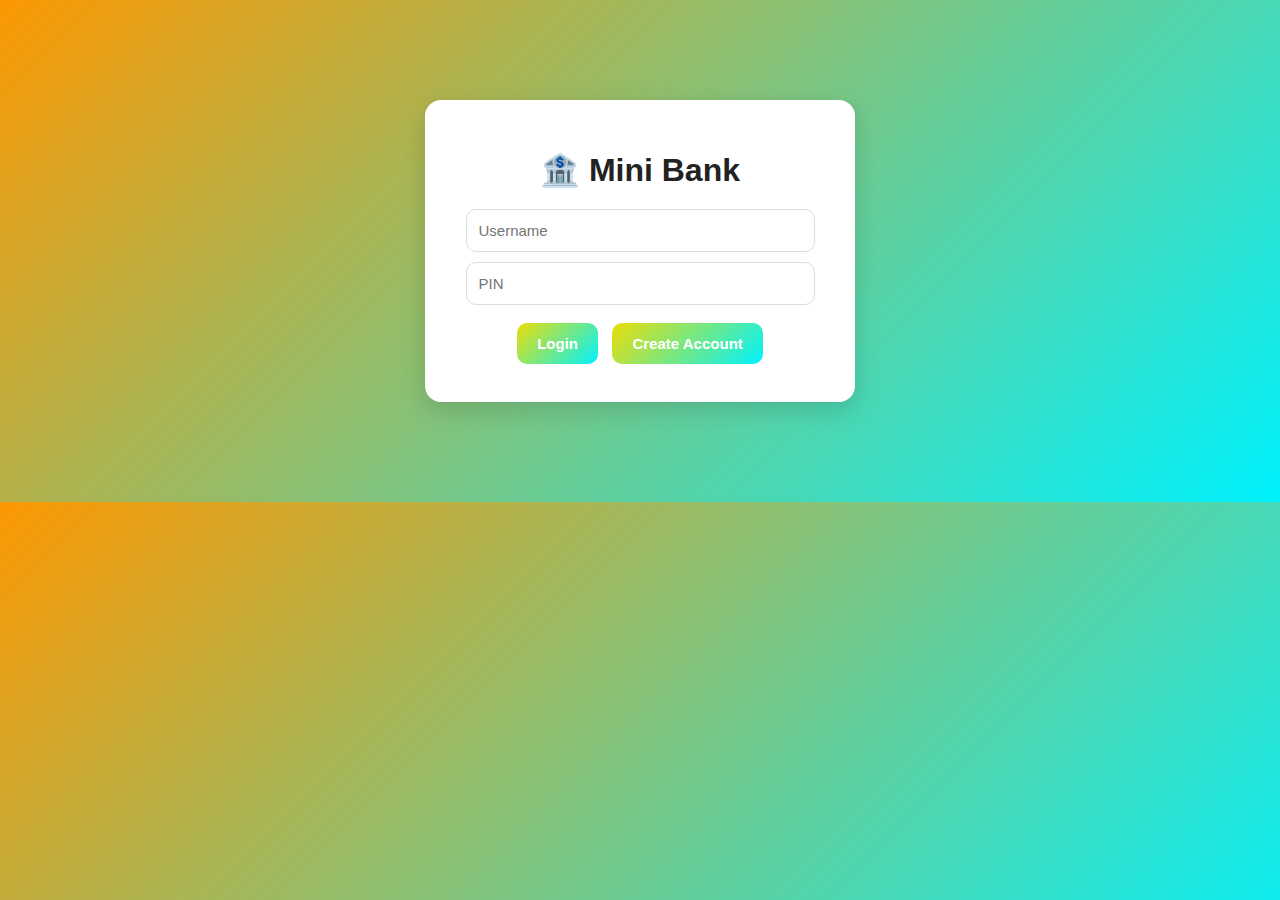
<file: Index.html>
<!DOCTYPE html>
<html lang="en">
<head>
  <meta charset="UTF-8">
  <title>Mini Bank - Login</title>
  <link rel="stylesheet" href="styl.css">
</head>
<body>
  <div class="container">
    <h1>🏦 Mini Bank</h1>

    <input type="text" id="username" placeholder="Username">
    <input type="password" id="pin" placeholder="PIN">
    <button onclick="login()">Login</button>
    <button onclick="createAccount()">Create Account</button>
  </div>

  <script src="script.js"></script>
</body>
</html>
</file>
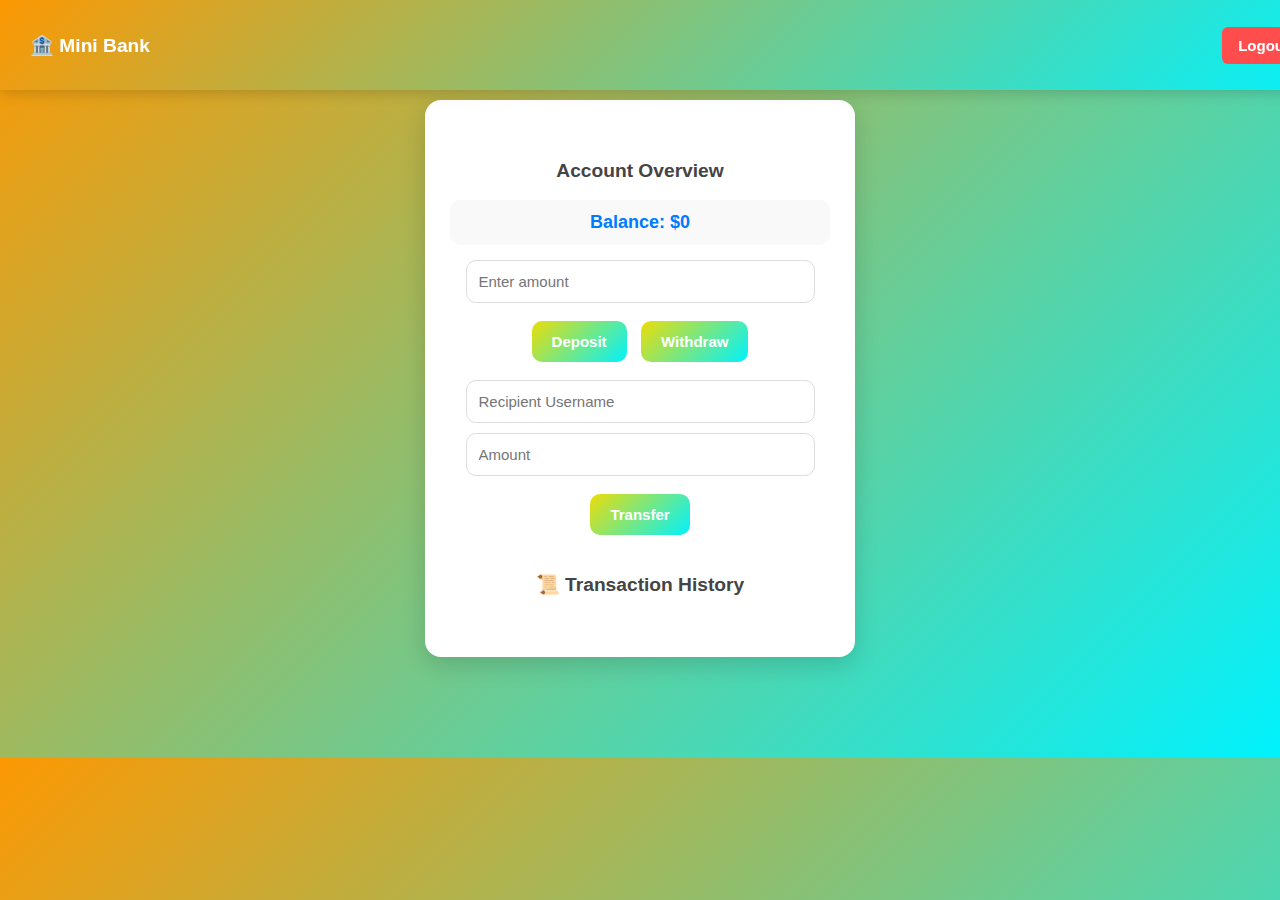
<file: dashboard.html>
<!DOCTYPE html>
<html lang="en">
<head>
  <meta charset="UTF-8">
  <title>Mini Bank - Dashboard</title>
  <link rel="stylesheet" href="styl.css">
</head>
<body>
  <!-- 🔹 NAVBAR -->
  <nav class="navbar">
    <div class="nav-left">
      <span class="logo">🏦 Mini Bank</span>
    </div>
    <div class="nav-right">
      <span id="navUser"></span>
      <button class="logout-btn" onclick="logout()">Logout</button>
    </div>
  </nav>

  <!-- 🔹 DASHBOARD CONTENT -->
  <div class="container">
    <h2>Account Overview</h2>
    <p id="balance">Balance: $0</p>

    <div class="controls">
      <input type="number" id="amount" placeholder="Enter amount">
      <button onclick="depositMoney()">Deposit</button>
      <button onclick="withdrawMoney()">Withdraw</button>
    </div>

    <div class="controls">
      <input type="text" id="transferUser" placeholder="Recipient Username">
      <input type="number" id="transferAmount" placeholder="Amount">
      <button onclick="transferMoney()">Transfer</button>
    </div>

    <h2>📜 Transaction History</h2>
    <ul id="history"></ul>
  </div>

  <script src="script.js"></script>
</body>
</html>
</file>
<file: styl.css>
/* ===== Global Styles ===== */
body {
  font-family: "Segoe UI", Tahoma, Geneva, Verdana, sans-serif;
  background: linear-gradient(135deg, #fc9802, #00f2fe);
  margin: 0;
  color: #333;
}

/* ===== Navbar ===== */
.navbar {
  width: 100%;
  min-height: 60px;
  padding: 15px 30px;
  background: linear-gradient(135deg, #fc9802, #00f2fe);
  display: flex;
  justify-content: space-between;
  align-items: center;
  color: white;
  box-shadow: 0 4px 12px rgba(0,0,0,0.15);
  position: fixed;
  top: 0;
  left: 0;
  z-index: 1000;
}

.logo {
  font-size: 1.2rem;
  font-weight: bold;
}

.nav-right {
  display: flex;
  align-items: center;
  gap: 15px;
  flex-shrink: 0;
}

.logout-btn {
  background: #ff4d4d;
  border: none;
  padding: 10px 16px;
  border-radius: 6px;
  color: white;
  cursor: pointer;
  font-weight: bold;
  transition: background 0.3s ease;
  white-space: nowrap;
}

.logout-btn:hover {
  background: #cc0000;
}

/* ===== Container ===== */
.container {
  background: #fff;
  padding: 30px 25px;
  border-radius: 16px;
  box-shadow: 0 8px 24px rgba(0, 0, 0, 0.15);
  width: 380px;
  text-align: center;
  animation: fadeIn 0.6s ease-in-out;
  margin: 100px auto; /* so it sits below navbar */
}

h1 {
  margin-bottom: 20px;
  color: #222;
}

h2 {
  margin-top: 30px;
  margin-bottom: 10px;
  color: #444;
  font-size: 1.2rem;
}

/* ===== Inputs ===== */
input {
  display: block;
  margin: 10px auto;
  padding: 12px;
  width: 85%;
  border: 1px solid #ddd;
  border-radius: 10px;
  outline: none;
  font-size: 15px;
  transition: all 0.3s ease;
}

input:focus {
  border-color: #4facfe;
  box-shadow: 0 0 6px rgba(79, 172, 254, 0.5);
}

/* ===== Buttons ===== */
button {
  padding: 12px 20px;
  margin: 8px 5px;
  border: none;
  border-radius: 10px;
  cursor: pointer;
  background: linear-gradient(135deg, #ecdd08, #00f2fe);
  color: white;
  font-size: 15px;
  font-weight: bold;
  transition: all 0.3s ease;
}

button:hover {
  transform: translateY(-2px);
  box-shadow: 0 4px 12px rgba(0, 0, 0, 0.2);
}

/* ===== Balance ===== */
#balance {
  background: #f9f9f9;
  padding: 12px;
  border-radius: 10px;
  font-size: 18px;
  font-weight: bold;
  margin-bottom: 15px;
  color: #007bff;
}

/* ===== Transaction History ===== */
#history {
  list-style: none;
  padding: 0;
  max-height: 220px;
  overflow-y: auto;
  text-align: left;
  margin-top: 15px;
}

#history li {
  background: #f8f9fa;
  margin: 6px 0;
  padding: 10px;
  border-radius: 8px;
  font-size: 14px;
  border-left: 5px solid #4facfe;
  animation: slideIn 0.3s ease;
}

/* Color coding */
.deposit {
  border-left-color: #28a745;
  color: #155724;
}

.withdraw {
  border-left-color: #dc3545;
  color: #721c24;
}

.transfer {
  border-left-color: #007bff;
  color: #004085;
}

/* ===== Animations ===== */
@keyframes fadeIn {
  from { opacity: 0; transform: scale(0.9); }
  to { opacity: 1; transform: scale(1); }
}

@keyframes slideIn {
  from { opacity: 0; transform: translateX(-15px); }
  to { opacity: 1; transform: translateX(0); }
}
</file>
